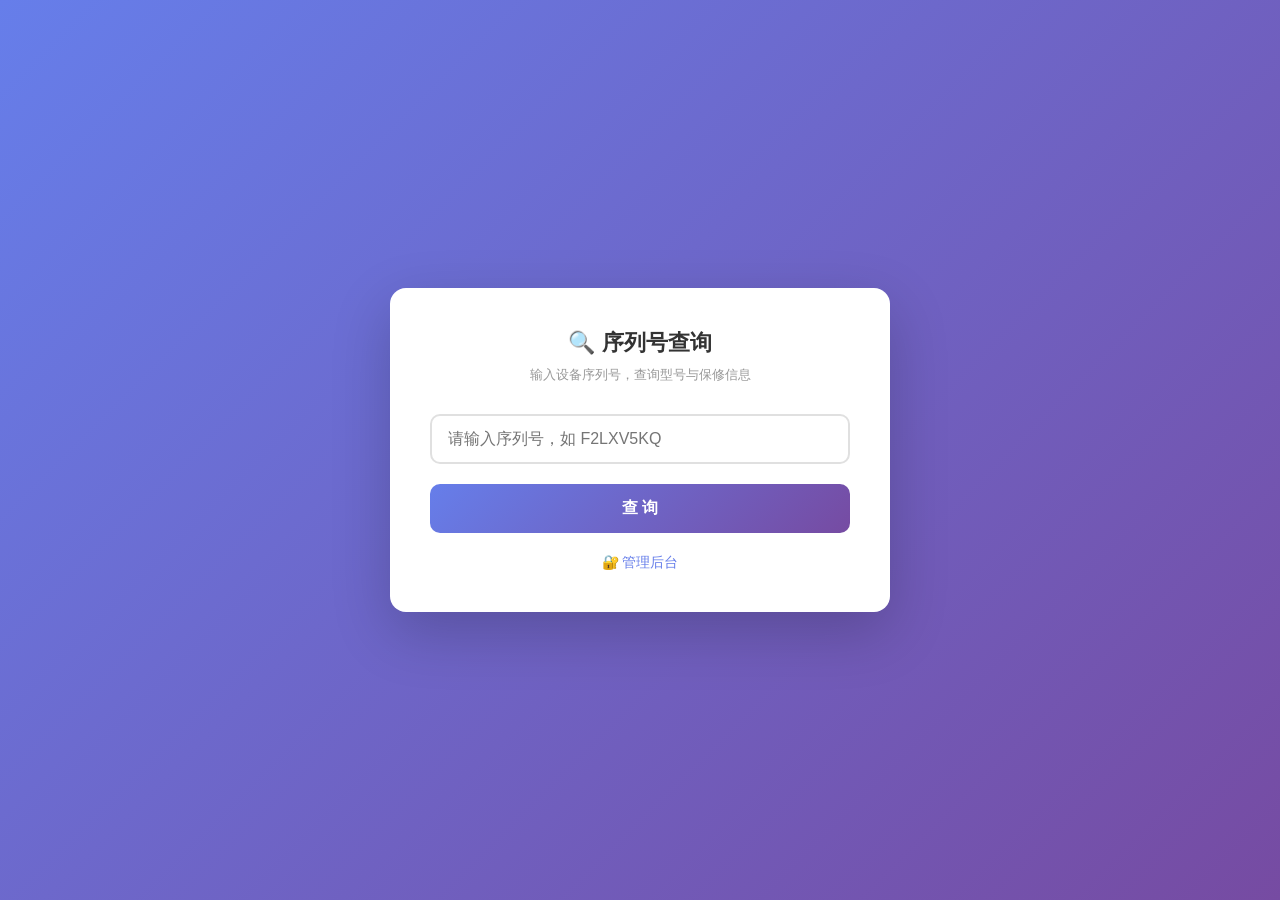
<file: index.html>
<!DOCTYPE html>
<html lang="zh-CN">
<head>
<meta charset="UTF-8">
<meta name="viewport" content="width=device-width, initial-scale=1.0">
<title>SN Query · 序列号查询</title>
<style>
* { margin:0; padding:0; box-sizing:border-box; }
body {
  font-family: -apple-system, BlinkMacSystemFont, "Segoe UI", Roboto, sans-serif;
  background: linear-gradient(135deg, #667eea 0%, #764ba2 100%);
  min-height: 100vh;
  display: flex;
  align-items: center;
  justify-content: center;
  padding: 20px;
}
.card {
  background: #fff;
  border-radius: 16px;
  box-shadow: 0 20px 60px rgba(0,0,0,0.2);
  padding: 40px;
  width: 100%;
  max-width: 500px;
}
.card h1 { font-size: 22px; color: #333; margin-bottom: 8px; text-align: center; }
.card .sub { text-align: center; color: #999; font-size: 13px; margin-bottom: 30px; }
.input-group { display: flex; gap: 10px; margin-bottom: 20px; }
.input-group input {
  flex: 1; padding: 14px 16px; border: 2px solid #e0e0e0; border-radius: 10px;
  font-size: 16px; outline: none; transition: border-color 0.2s;
}
.input-group input:focus { border-color: #667eea; }
.btn {
  padding: 14px 28px; border: none; border-radius: 10px; font-size: 16px;
  cursor: pointer; font-weight: 600;
}
.btn-primary { background: linear-gradient(135deg, #667eea, #764ba2); color: #fff; width: 100%; }
.btn-primary:active { transform: scale(0.98); }
.btn-primary:disabled { opacity: 0.6; cursor: not-allowed; }
.result { margin-top: 25px; padding: 20px; border-radius: 10px; display: none; }
.result.show { display: block; }
.result.success { background: #f0f9ff; border: 1px solid #bae6fd; }
.result.error { background: #fef2f2; border: 1px solid #fecaca; color: #dc2626; }
.result-row { display: flex; justify-content: space-between; padding: 8px 0; border-bottom: 1px solid #e0f2fe; }
.result-row:last-child { border-bottom: none; }
.result-row .label { color: #666; font-size: 14px; }
.result-row .value { color: #333; font-weight: 600; font-size: 15px; }
.badge { padding: 3px 10px; border-radius: 20px; font-size: 12px; font-weight: 600; }
.badge.ok { background: #dcfce7; color: #16a34a; }
.badge.no { background: #fef2f2; color: #dc2626; }
.footer { text-align: center; margin-top: 20px; }
.footer a { color: #667eea; text-decoration: none; font-size: 14px; }
.footer a:hover { text-decoration: underline; }
.toast {
  position: fixed; top: 20px; left: 50%; transform: translateX(-50%);
  padding: 14px 24px; border-radius: 8px; color: #fff; font-weight: 600;
  z-index: 2000; display: none;
}
.toast.show { display: block; }
.toast.success { background: #16a34a; }
.toast.error { background: #dc2626; }
</style>
</head>
<body>
<div class="card">
  <h1>🔍 序列号查询</h1>
  <p class="sub">输入设备序列号，查询型号与保修信息</p>
  <div class="input-group">
    <input type="text" id="snInput" placeholder="请输入序列号，如 F2LXV5KQ" autocomplete="off" onkeypress="if(event.key==='Enter')doQuery()">
  </div>
  <button class="btn btn-primary" id="queryBtn" onclick="doQuery()">查 询</button>
  <div class="result" id="resultBox"></div>
  <div class="footer">
    <a href="admin.html">🔐 管理后台</a>
  </div>
</div>
<div class="toast" id="toast"></div>
<script>
function showToast(msg, type) {
  const t = document.getElementById('toast');
  t.textContent = msg;
  t.className = 'toast show ' + type;
  setTimeout(() => t.className = 'toast', 3000);
}

async function doQuery() {
  const sn = document.getElementById('snInput').value.trim().toUpperCase();
  const box = document.getElementById('resultBox');
  const btn = document.getElementById('queryBtn');
  if (!sn) { showToast('请输入序列号', 'error'); return; }
  btn.disabled = true;
  btn.textContent = '查询中...';
  box.className = 'result';
  try {
    const res = await fetch('/api/query', {
      method: 'POST',
      headers: { 'Content-Type': 'application/json' },
      body: JSON.stringify({ sn })
    });
    const data = await res.json();
    if (data.ok) {
      const d = data.data;
      box.className = 'result show success';
      box.innerHTML = '<div class="result-row"><span class="label">序列号</span><span class="value">' + escapeHtml(sn) + '</span></div>'
        + '<div class="result-row"><span class="label">型号</span><span class="value">' + escapeHtml(d.model) + '</span></div>'
        + '<div class="result-row"><span class="label">激活时间</span><span class="value">' + escapeHtml(d.activate_time) + '</span></div>'
        + '<div class="result-row"><span class="label">保修截止</span><span class="value">' + escapeHtml(d.warranty_end) + '</span></div>'
        + '<div class="result-row"><span class="label">保修状态</span><span class="badge ' + (d.in_warranty ? 'ok' : 'no') + '">' + (d.in_warranty ? '✅ 在保' : '❌ 过保') + '</span></div>';
    } else {
      box.className = 'result show error';
      box.innerHTML = '❌ ' + escapeHtml(data.error || '未查询到该设备');
    }
  } catch (e) {
    box.className = 'result show error';
    box.innerHTML = '❌ 网络错误：' + escapeHtml(e.message);
  }
  btn.disabled = false;
  btn.textContent = '查 询';
}

function escapeHtml(text) {
  const map = { '&': '&amp;', '<': '&lt;', '>': '&gt;', '"': '&quot;', "'": '&#039;' };
  return String(text).replace(/[&<>"']/g, m => map[m]);
}
</script>
</body>
</html>
</file>
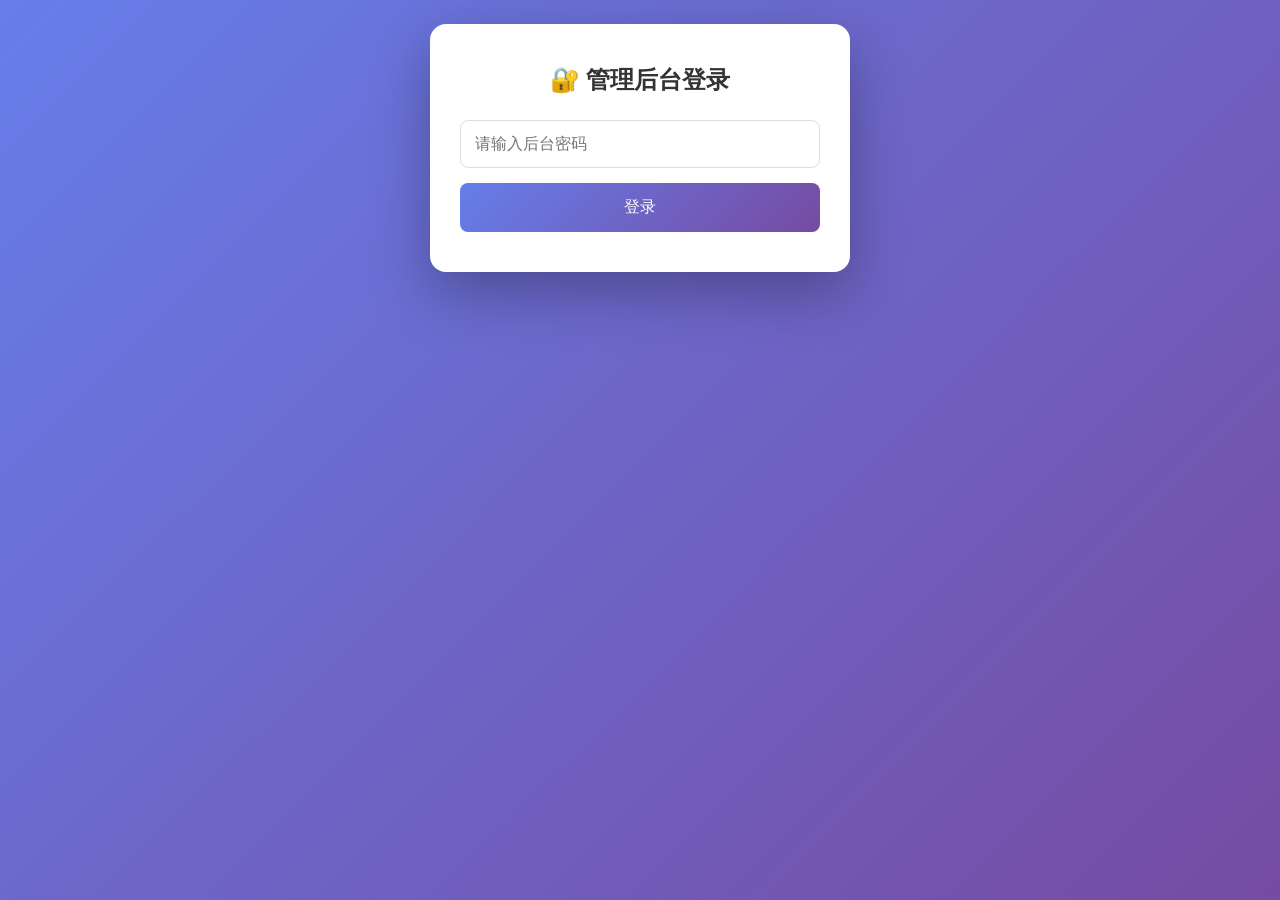
<file: admin.html>
<!DOCTYPE html>
<html lang="zh-CN">
<head>
<meta charset="UTF-8">
<meta name="viewport" content="width=device-width, initial-scale=1.0">
<title>管理后台</title>
<link rel="stylesheet" href="style.css">
</head>
<body>
<div id="loginPage" class="box hidden">
  <h2>🔐 管理后台登录</h2>
  <div id="loginErr" class="msg err"></div>
  <input type="password" id="pwd" placeholder="请输入后台密码" required autofocus>
  <button onclick="doLogin()">登录</button>
</div>

<div id="adminPage" class="container hidden">
  <div class="header">
    <h2>📦 设备管理后台</h2>
    <button class="logout" onclick="doLogout()">退出</button>
  </div>
  <div id="msg" class="msg"></div>
  <div class="add-form">
    <input id="add-sn" placeholder="序列号" required>
    <input id="add-model" placeholder="设备型号" required>
    <input type="date" id="add-act" required>
    <button onclick="addDevice()">➕ 添加</button>
  </div>
  <table>
    <thead><tr><th>ID</th><th>序列号</th><th>型号</th><th>激活</th><th>保修截止</th><th>状态</th><th>操作</th></tr></thead>
    <tbody id="list"></tbody>
  </table>
</div>
<script src="app.js"></script>
<script>
const token=getToken();
if(token){showAdmin();}else{showLogin();}

document.getElementById('pwd').addEventListener('keypress',e=>{if(e.key==='Enter')doLogin();});

async function doLogin(){
  const pwd=document.getElementById('pwd').value;
  const res=await post('/api/login',{pwd});
  if(!res.ok){document.getElementById('loginErr').textContent=res.error||'登录失败';return;}
  setToken(res.token);
  document.getElementById('pwd').value='';
  showAdmin();
}
function doLogout(){
  post('/api/logout',{});
  clearToken();
  document.getElementById('list').innerHTML='';
  showLogin();
}
async function showAdmin(){
  show('adminPage');hide('loginPage');
  const res=await authGet('/api/devices');
  if(!res.ok){clearToken();showLogin();return;}
  render(res.data);
}
function showLogin(){show('loginPage');hide('adminPage');}
function render(rows){
  const tb=document.getElementById('list');tb.innerHTML='';
  rows.forEach(d=>{
    const tr=document.createElement('tr');
    tr.innerHTML='<td>'+d.id+'</td>'+
      '<td>'+esc(d.serial_number)+'</td>'+
      '<td>'+esc(d.model)+'</td>'+
      '<td>'+d.activate_time+'</td>'+
      '<td>'+d.warranty_end+'</td>'+
      '<td>'+(d.in_warranty?'✅ 在保':'❌ 过保')+'</td>'+
      '<td><a class="del" onclick="delDevice('+d.id+')">删除</a></td>';
    tb.appendChild(tr);
  });
}
async function addDevice(){
  const sn=val('add-sn'),model=val('add-model'),activate_time=val('add-act');
  if(!sn||!model||!activate_time){showMsg('请填写完整');return;}
  const res=await authPost('/api/devices',{sn,model,activate_time});
  if(res.ok){showMsg('添加成功');valClear(['add-sn','add-model','add-act']);showAdmin();}
  else showMsg(res.error||'添加失败');
}
async function delDevice(id){
  if(!confirm('确定删除？'))return;
  const res=await authFetch('/api/devices?id='+id,{method:'DELETE'});
  if(res.ok){showMsg('已删除');showAdmin();}
}
</script>
</body>
</html>
</file>
<file: style.css>
*{margin:0;padding:0;box-sizing:border-box}
body{font-family:-apple-system,BlinkMacSystemFont,"Segoe UI",Arial,sans-serif;background:linear-gradient(135deg,#667eea 0%,#764ba2 100%);min-height:100vh;padding:24px}
.box{width:100%;max-width:420px;margin:0 auto;background:#fff;border-radius:16px;padding:40px 30px;box-shadow:0 20px 60px rgba(0,0,0,.3)}
h2{text-align:center;margin-bottom:24px;color:#333}
input{width:100%;padding:14px;border:1px solid #ddd;border-radius:8px;font-size:16px;outline:none;margin-bottom:15px}
input:focus{border-color:#667eea}
button{width:100%;padding:14px;background:linear-gradient(135deg,#667eea,#764ba2);color:#fff;border:none;border-radius:8px;font-size:16px;cursor:pointer}
button:hover{opacity:.9}
.result{margin-top:20px;padding:18px;background:#f7f7f7;border-radius:10px}
.result p{padding:8px 0;border-bottom:1px solid #eee}
.result p:last-child{border-bottom:none}
.msg{margin-top:14px;padding:12px;border-radius:8px;text-align:center;color:#c33;background:#fee;display:none}
.msg.show{display:block}
.admin-link{text-align:center;margin-top:18px}
.admin-link a{color:#667eea;text-decoration:none;font-size:14px}
.container{max-width:1000px;margin:0 auto}
.header{display:flex;justify-content:space-between;align-items:center;margin-bottom:20px}
.header h2{margin:0;color:#fff}
.logout{width:auto;padding:8px 18px}
.add-form{background:#fff;padding:20px;border-radius:10px;display:flex;gap:10px;flex-wrap:wrap;margin-bottom:18px}
.add-form input{margin:0;flex:1;min-width:140px}
.add-form button{width:auto;padding:12px 24px}
table{width:100%;background:#fff;border-radius:10px;overflow:hidden;border-collapse:collapse}
th{background:#667eea;color:#fff;padding:12px;text-align:left}
td{padding:10px 12px;border-bottom:1px solid #eee;font-size:14px}
tr:hover td{background:#f9f9f9}
.del{color:#c33;cursor:pointer;text-decoration:none}
.hidden{display:none}
</file>
